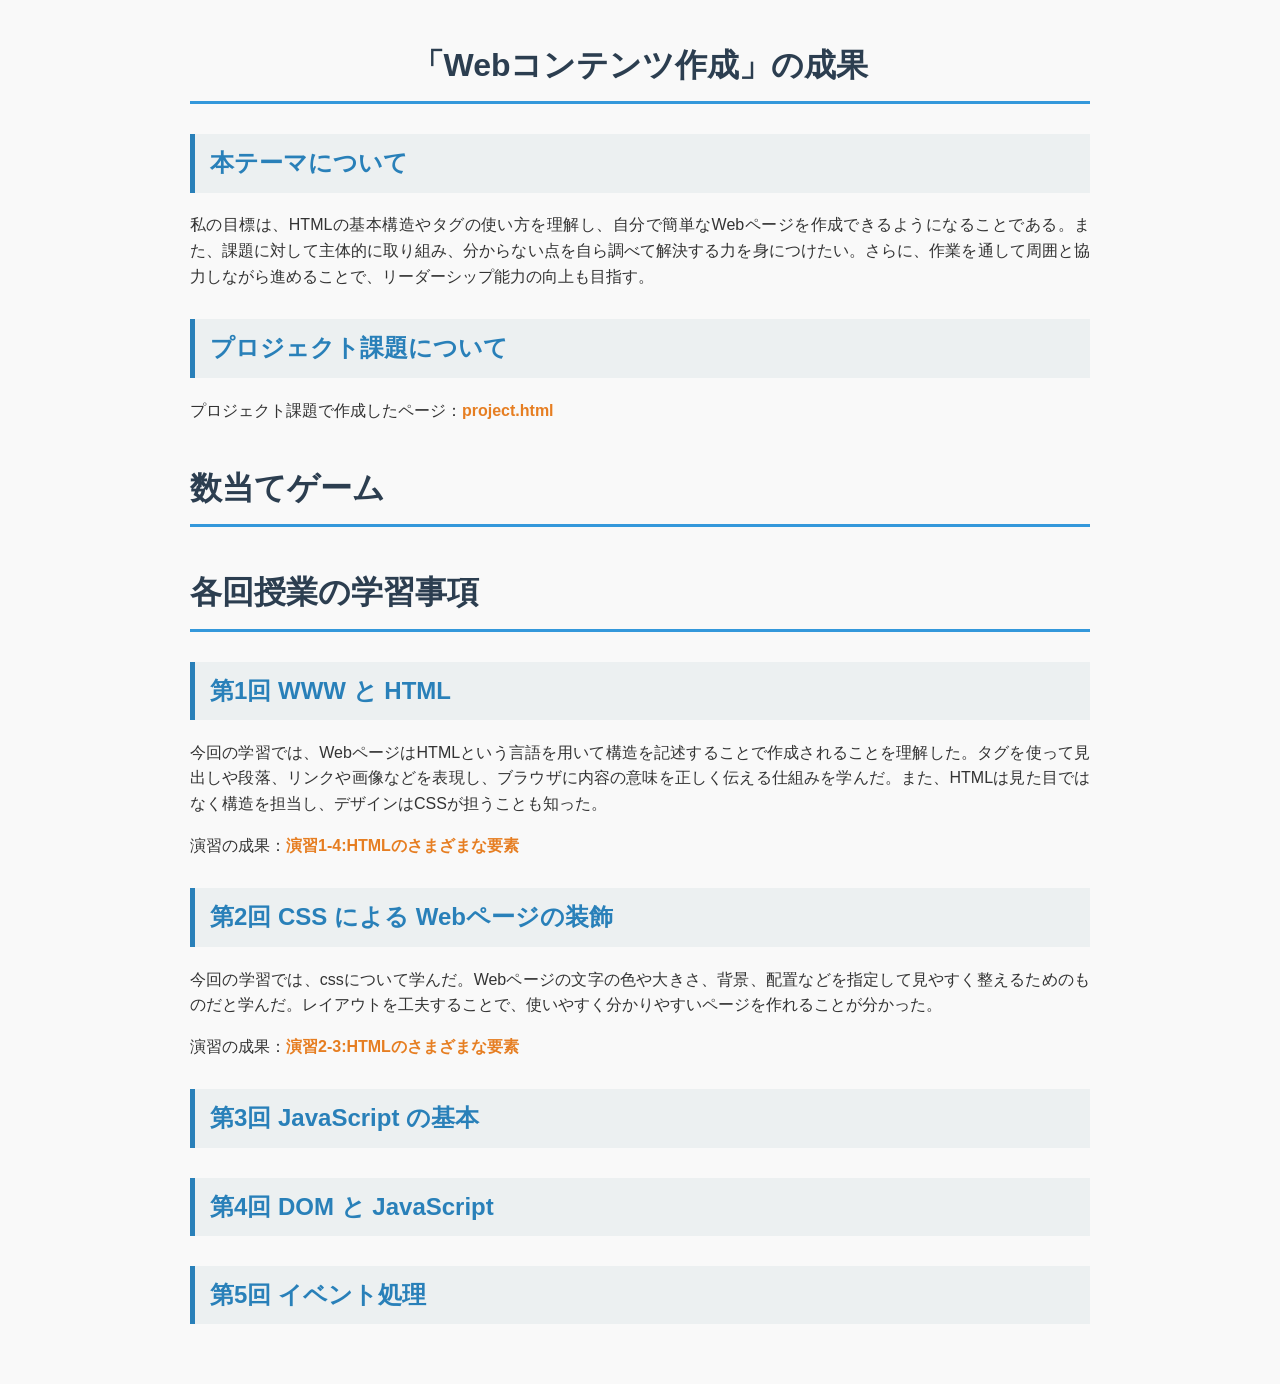
<file: index.html>
<!DOCTYPE html>
<html>
  <head>
    <meta charset="utf-8">
    <title>My test page</title>
     <link rel="stylesheet" href="style.css">
  </head>
  <body>
    <h1>「Webコンテンツ作成」の成果</h1>
    <h2>本テーマについて</h2>
    <p>私の目標は、HTMLの基本構造やタグの使い方を理解し、自分で簡単なWebページを作成できるようになることである。また、課題に対して主体的に取り組み、分からない点を自ら調べて解決する力を身につけたい。さらに、作業を通して周囲と協力しながら進めることで、リーダーシップ能力の向上も目指す。</p>
    <h2>プロジェクト課題について</h2>
    <p>プロジェクト課題で作成したページ：<a href="project.html" title="別ファイルへのリンク" target="_blank">project.html</a></p>
    
    <h1>数当てゲーム</h1>
    <h1>各回授業の学習事項</h1>
    <h2>第1回 WWW と HTML</h2>
    <p>今回の学習では、WebページはHTMLという言語を用いて構造を記述することで作成されることを理解した。タグを使って見出しや段落、リンクや画像などを表現し、ブラウザに内容の意味を正しく伝える仕組みを学んだ。また、HTMLは見た目ではなく構造を担当し、デザインはCSSが担うことも知った。</p>
    <p>演習の成果：<a href="practice-html/elements.html" title="別ファイルへのリンク" target="_blank">演習1-4:HTMLのさまざまな要素</a></p>
    <h2>第2回 CSS による Webページの装飾</h2>
    <p>今回の学習では、cssについて学んだ。Webページの文字の色や大きさ、背景、配置などを指定して見やすく整えるためのものだと学んだ。レイアウトを工夫することで、使いやすく分かりやすいページを作れることが分かった。
    </p>
    <p>演習の成果：<a href="practice-css/browser-intro.html" title="別ファイルへのリンク" target="_blank">演習2-3:HTMLのさまざまな要素</a></p>
    <h2>第3回 JavaScript の基本</h2>
    <h2>第4回 DOM と JavaScript</h2>
    <h2>第5回 イベント処理</h2>
  </body>
</html>
</file>
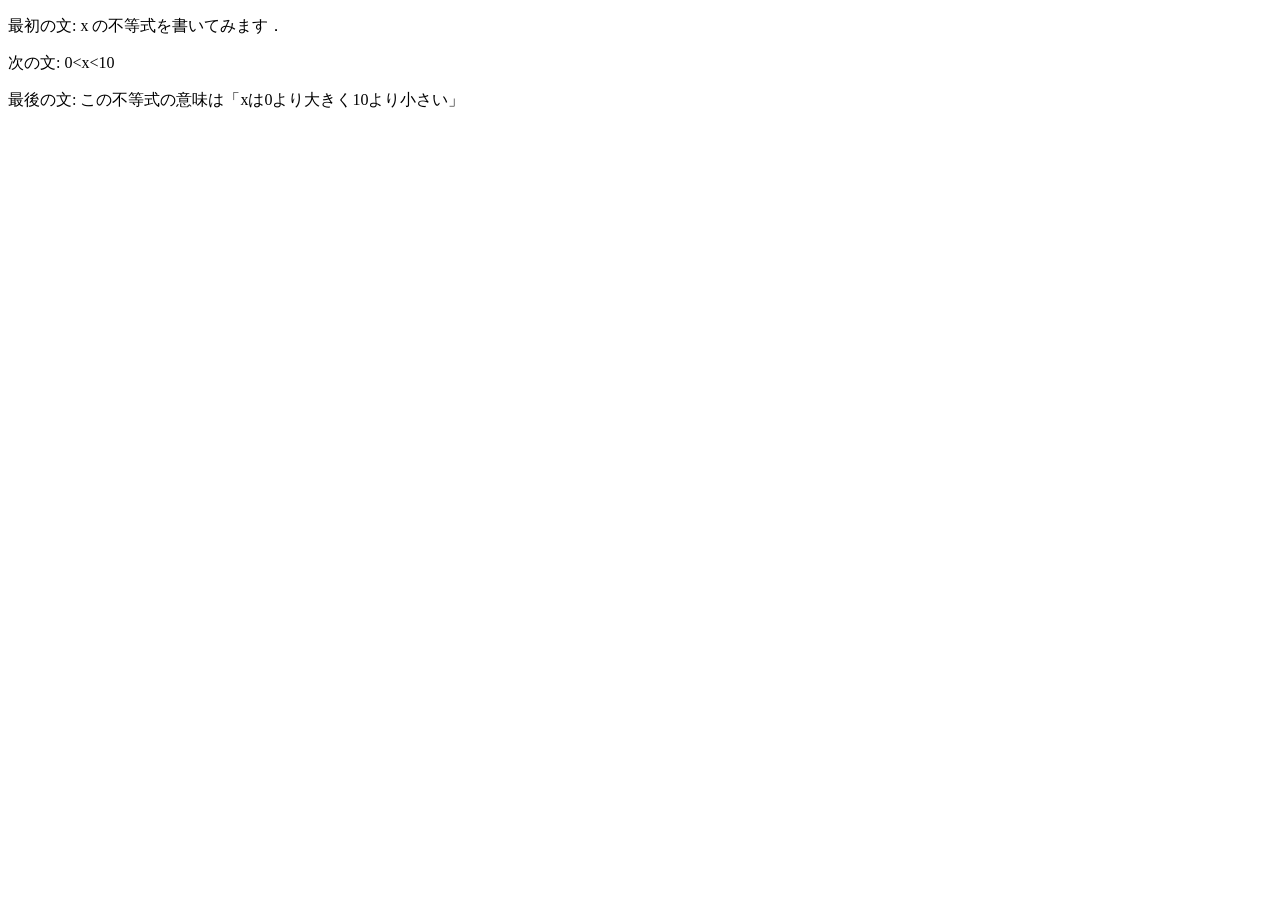
<file: practice-html/structure.html>
<!DOCTYPE html>
<html>
   <head>
      <title>演習1-3</title>
   </head>
   <body>
      <p>最初の文: x の不等式を書いてみます．</p>
      <p>次の文: 0&lt;x&lt;10</p>
      <p>最後の文: この不等式の意味は「xは0より大きく10より小さい」</p>
      <!--<p>これは不要な文章です．</p>-->
   </body>  
</html>
</file>
<file: style.css>
body {
    font-family: "Helvetica Neue", Arial, "Hiragino Kaku Gothic ProN", "Hiragino Sans", Meiryo, sans-serif;
    line-height: 1.6;
    color: #333;
    max-width: 900px;
    margin: 0 auto;
    padding: 40px 20px;
    background-color: #f9f9f9;
}

/* Heading 1 - Main Sections */
h1 {
    color: #2c3e50;
    border-bottom: 3px solid #3498db;
    padding-bottom: 10px;
    margin-top: 40px;
}

/* Heading 2 - Sub-sections and Lessons */
h2 {
    color: #2980b9;
    background-color: #ecf0f1;
    padding: 10px 15px;
    border-left: 5px solid #2980b9;
    margin-top: 30px;
}

/* Paragraphs */
p {
    margin-bottom: 15px;
    text-align: justify;
}

/* Links */
a {
    color: #e67e22;
    text-decoration: none;
    font-weight: bold;
}

a:hover {
    text-decoration: underline;
    color: #d35400;
}

/* Specific spacing for the first h1 */
h1:first-of-type {
    margin-top: 0;
    text-align: center;
}
</file>
